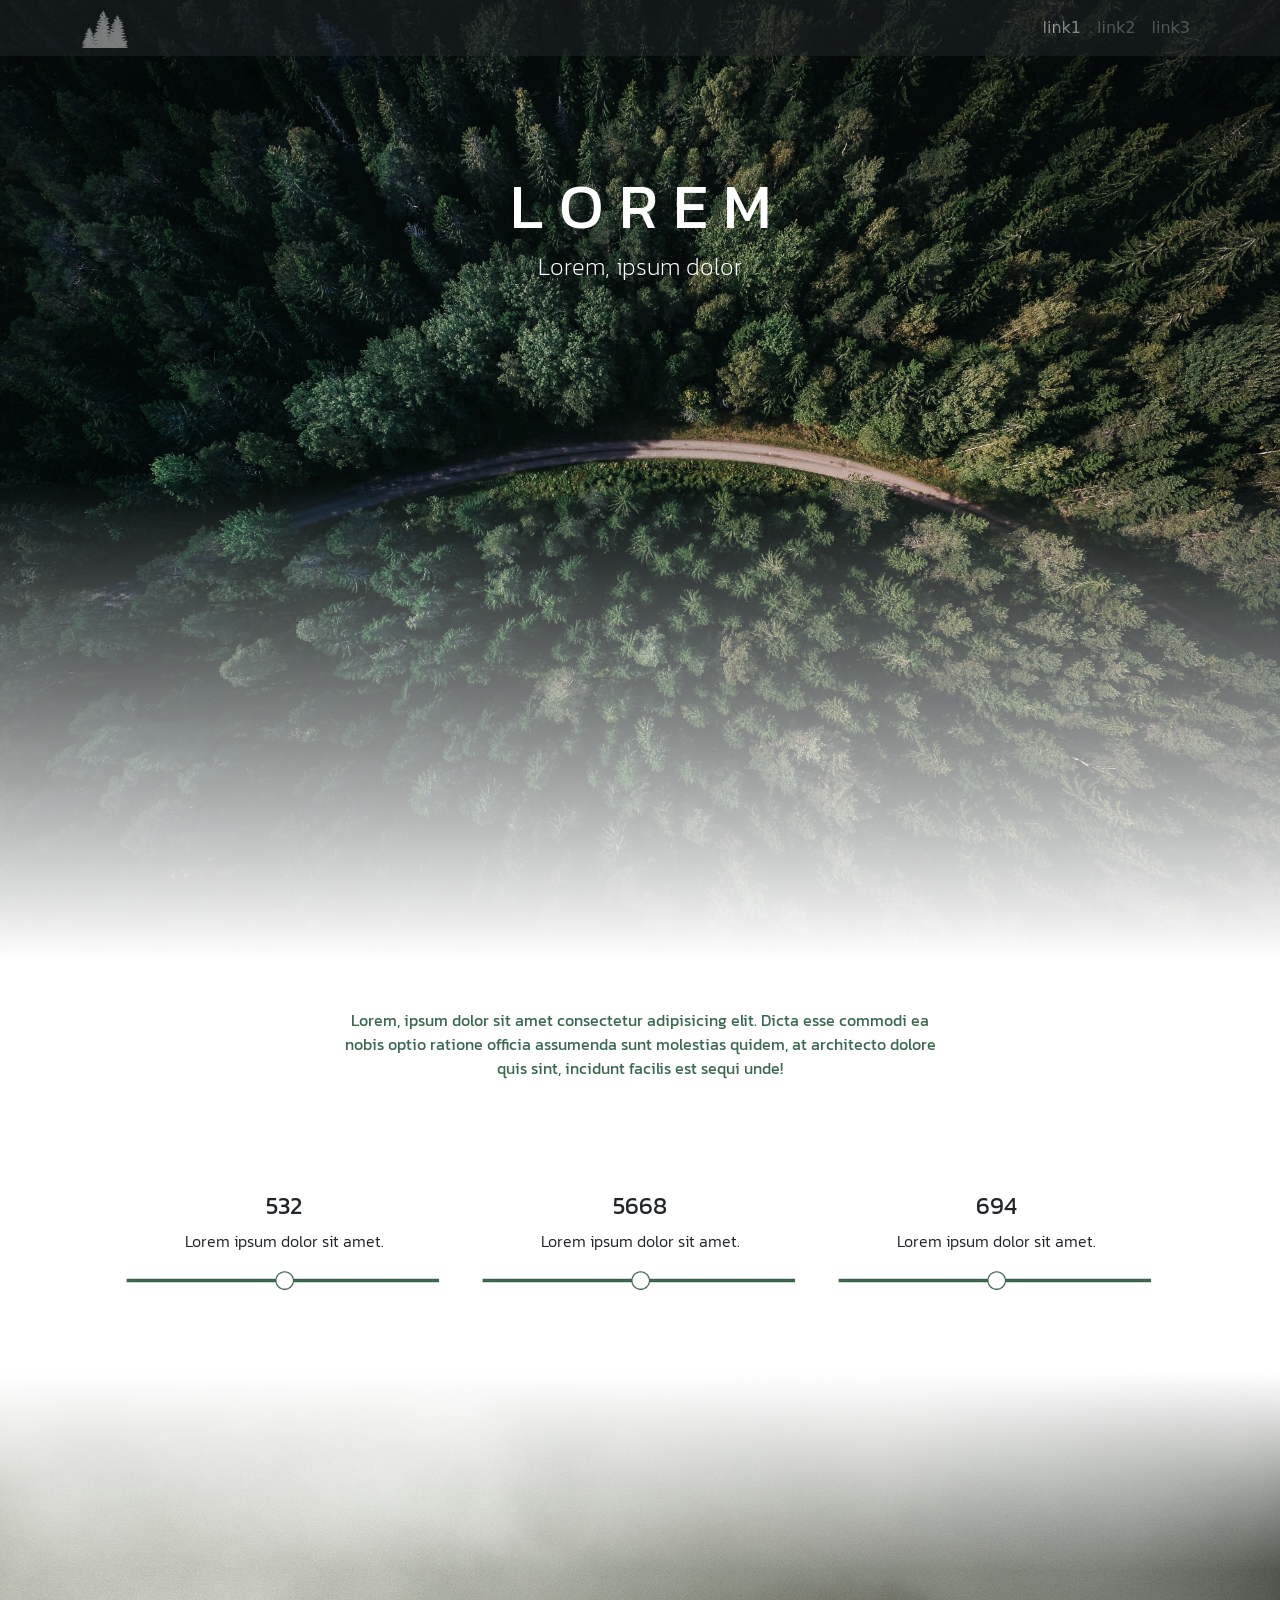
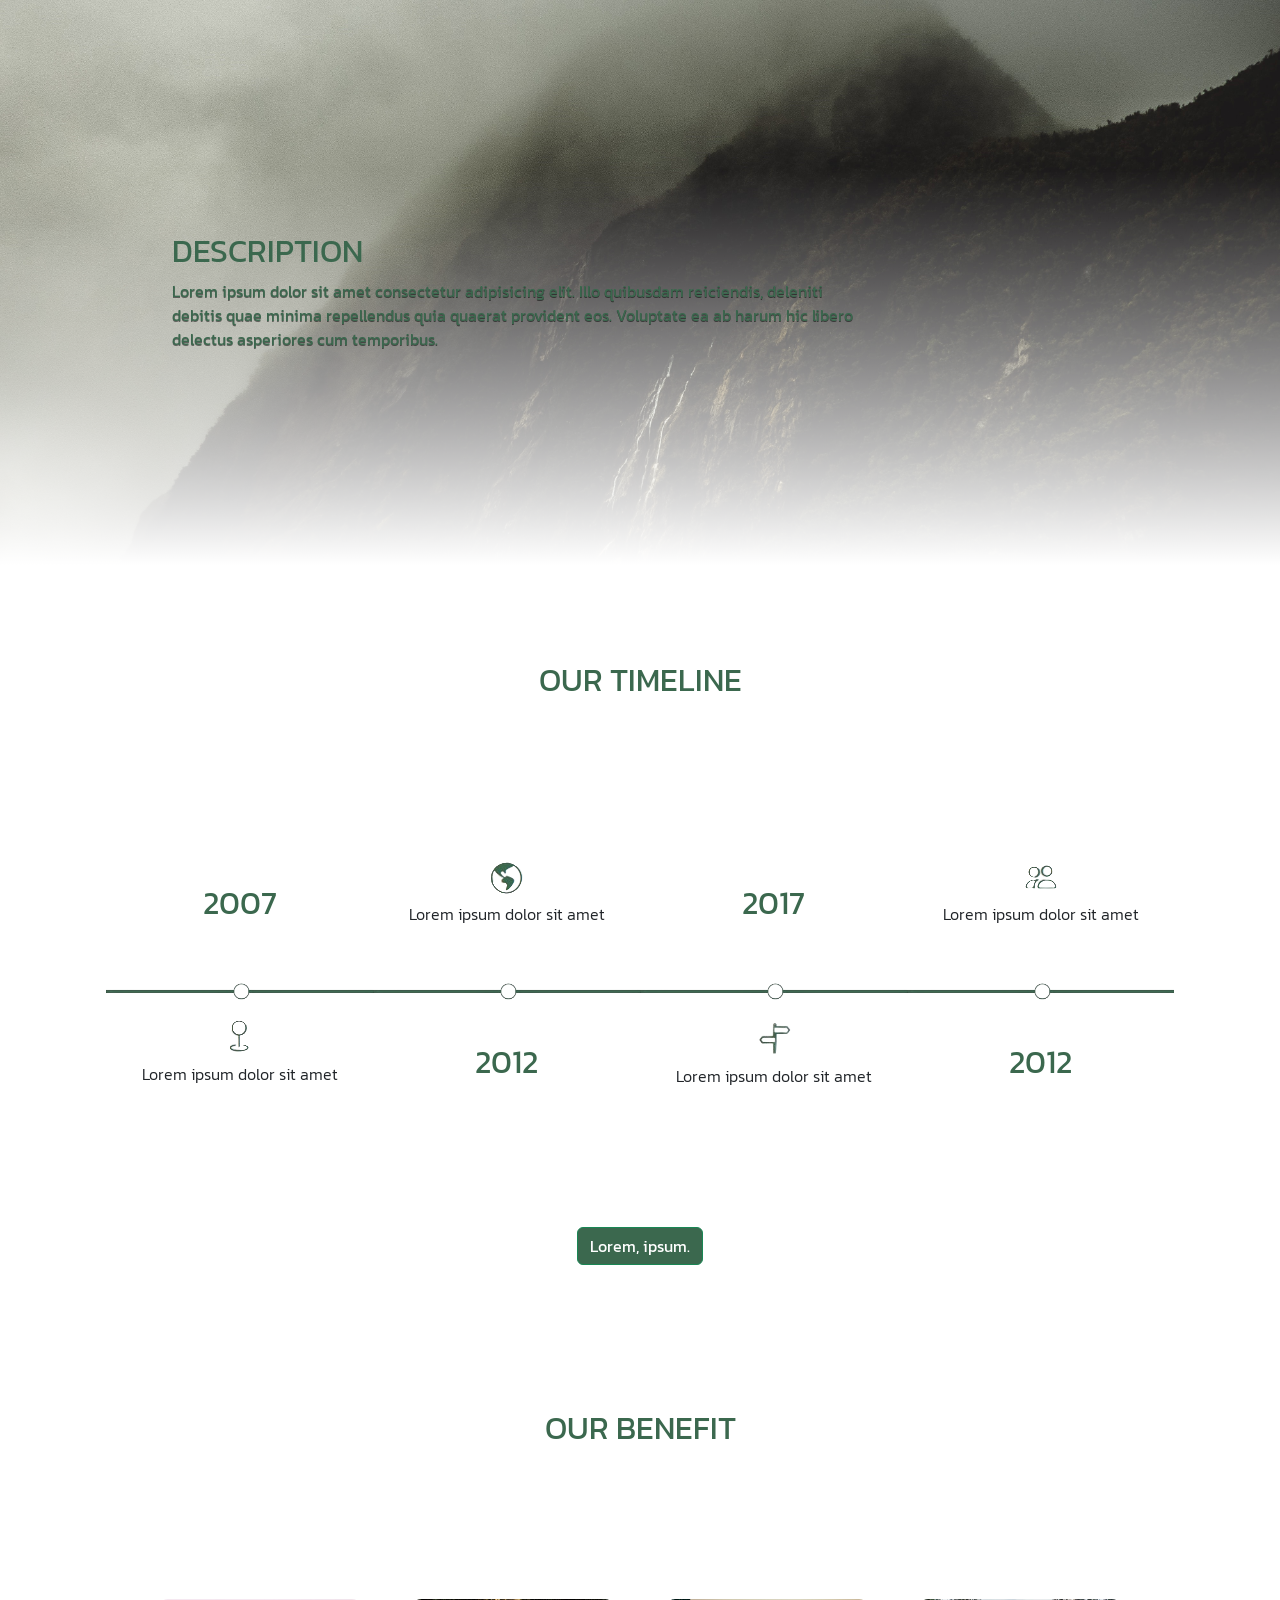
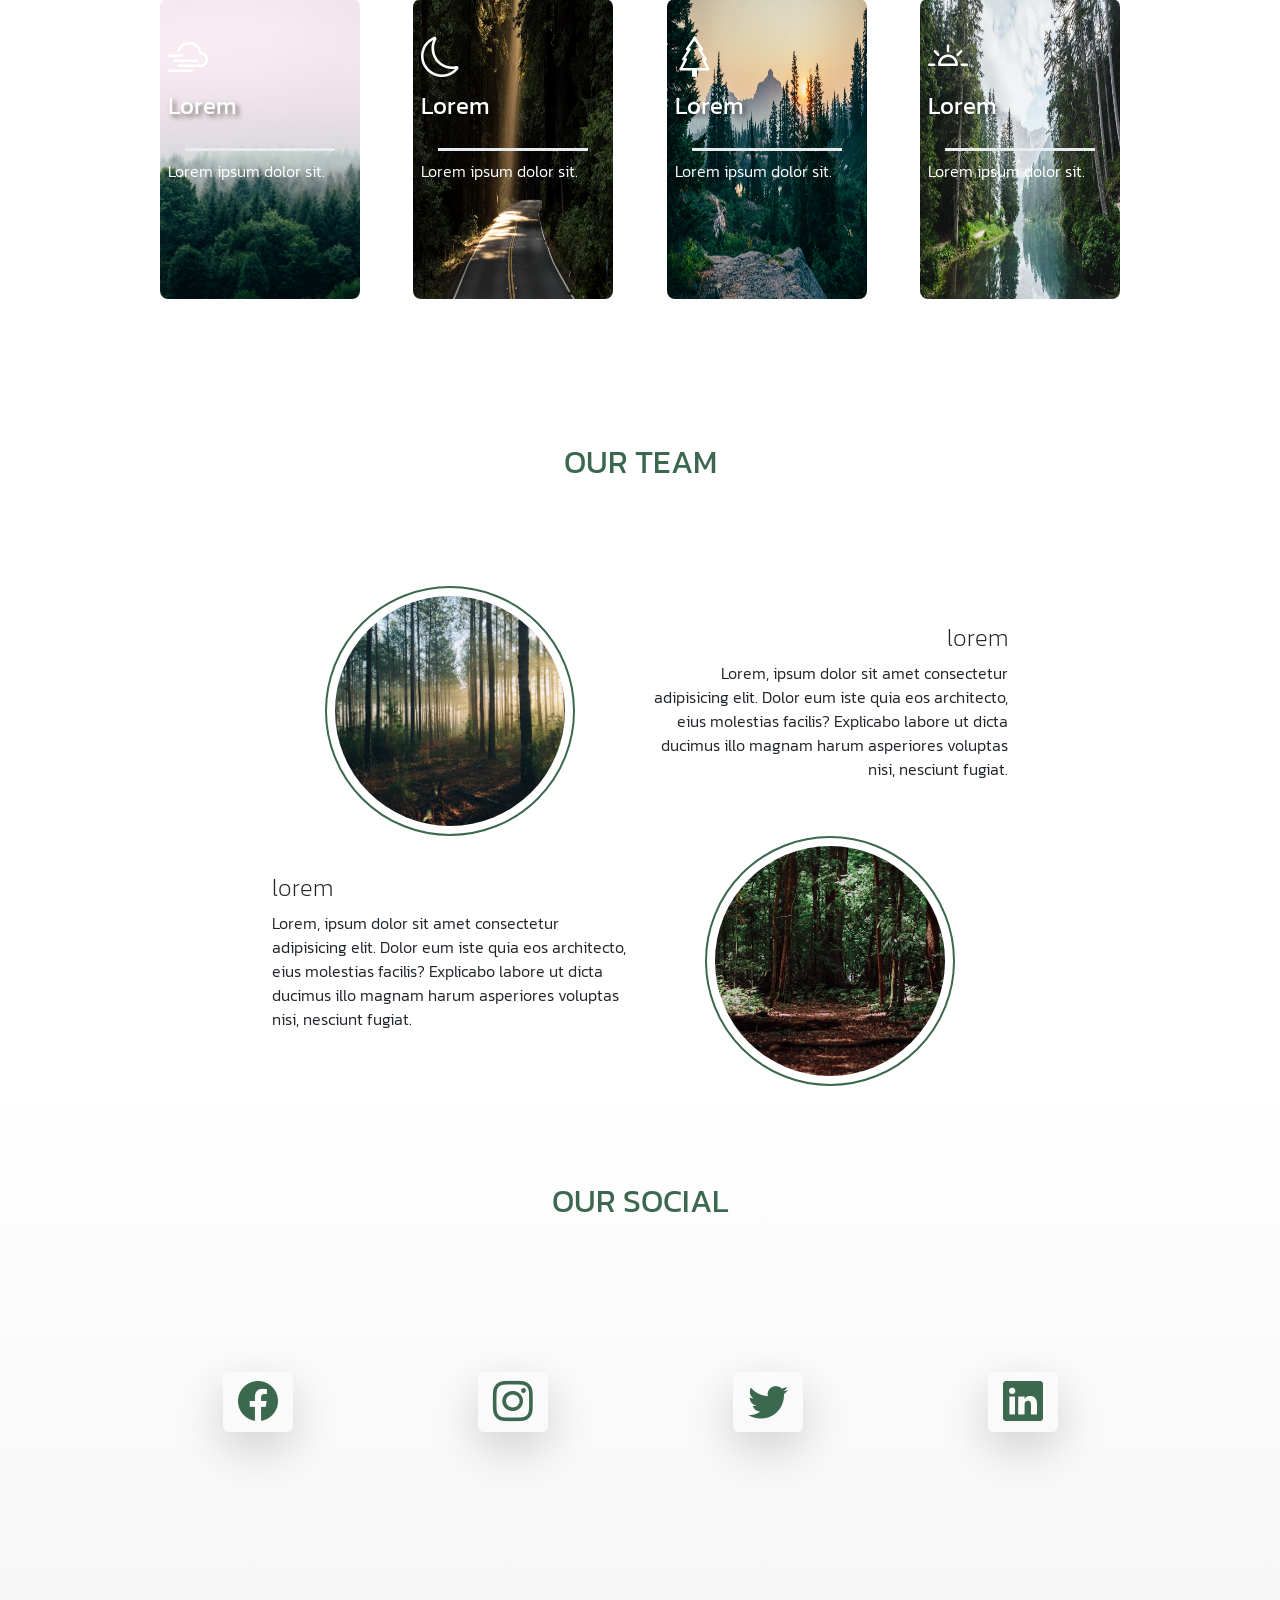
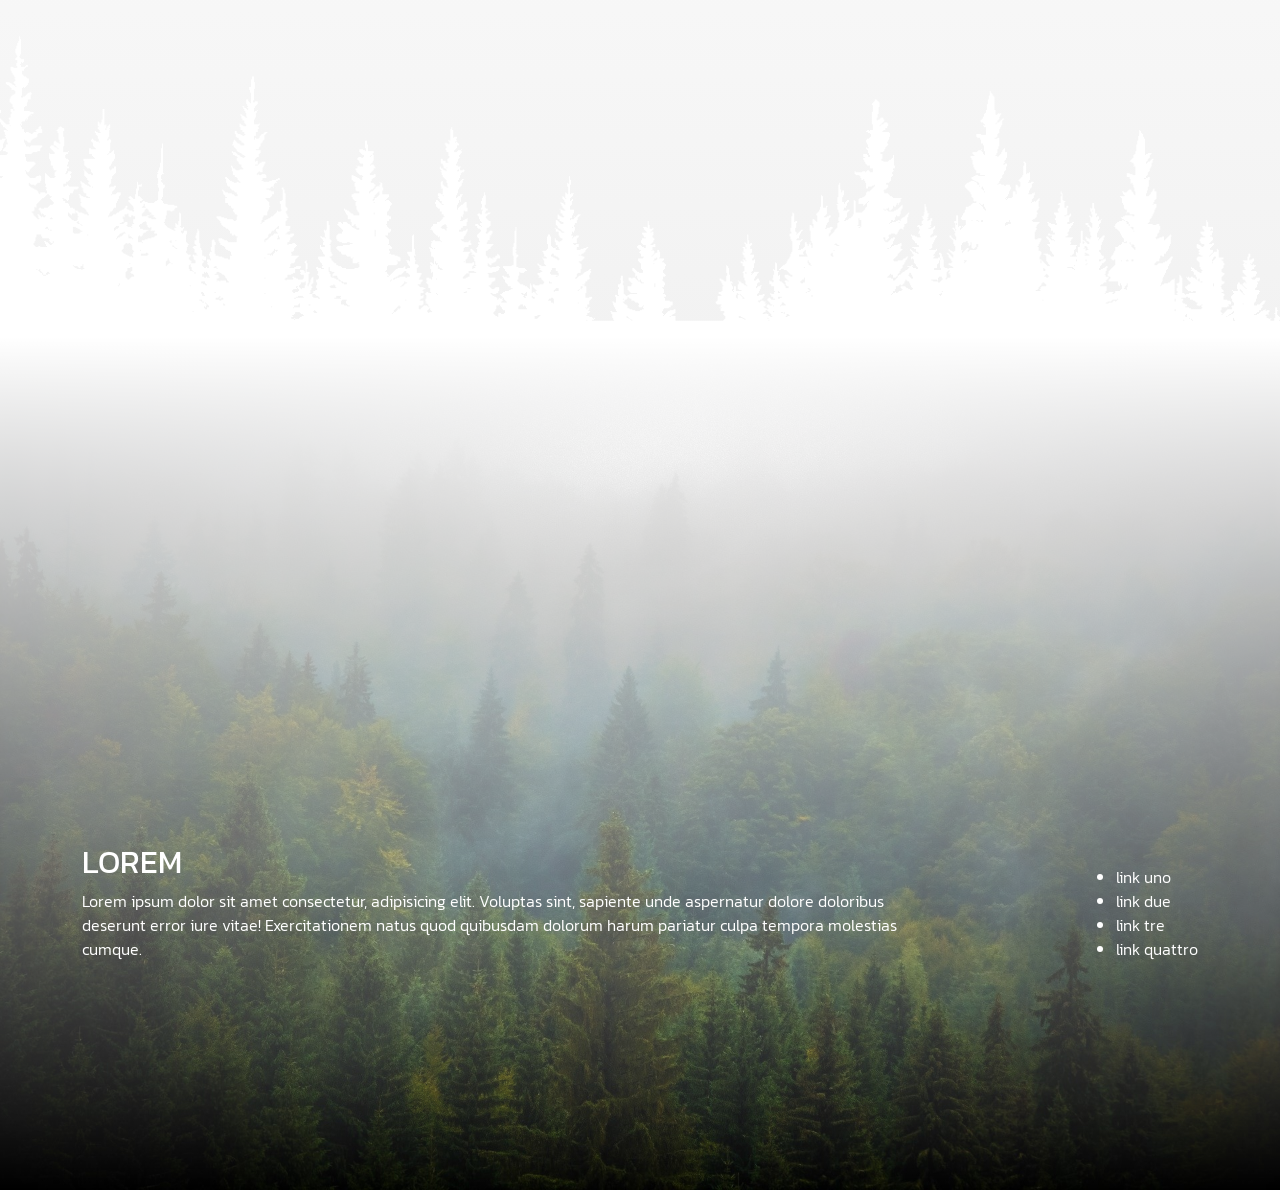
<file: index.html>
<!doctype html>
<html lang="en">
<head>
    <meta charset="utf-8">
    <meta name="viewport" content="width=device-width, initial-scale=1">
    <title>Green</title>
    <link rel="stylesheet" href="https://cdn.jsdelivr.net/npm/bootstrap-icons@1.13.2/font/bootstrap-icons.css">
    <link href="https://cdn.jsdelivr.net/npm/bootstrap@5.3.8/dist/css/bootstrap.min.css" rel="stylesheet" integrity="sha384-sRIl4kxILFvY47J16cr9ZwB07vP4J8+LH7qKQnuqkuIAvNWLzeN8tE5YBujZqJLB" crossorigin="anonymous">
    <link rel="preconnect" href="https://fonts.googleapis.com">
    <link rel="preconnect" href="https://fonts.gstatic.com" crossorigin>
    <link href="https://fonts.googleapis.com/css2?family=Kanit:ital,wght@0,100;0,200;0,300;0,400;0,500;0,600;0,700;0,800;0,900;1,100;1,200;1,300;1,400;1,500;1,600;1,700;1,800;1,900&family=Roboto:ital,wght@0,600;1,600&display=swap" rel="stylesheet">
    <link rel="stylesheet" href="./style.css">
</head>
<body>
    <!-- NAVBAR -->
    <nav class="navbar fixed-top navbar-dark bg-dark opacity-50 navbar-expand-md">
        <div class="container">
            <div class="d-flex justify-content-start align-items-center">
                <img src="./media/logo.png" alt="Immagine logo" class="logo img-fluid">
            </div>
            
            <!-- toggle - INVERSIONE DELLO STATO - html è possibile creare attributi custom il cui nome deve iniziare con data-... -->
            <button class="navbar-toggler" type="button" data-bs-toggle="collapse" data-bs-target="#navbarSupportedContent">
                <span class="navbar-toggler-icon"></span>
            </button>
            
            <div class="collapse navbar-collapse" id="navbarSupportedContent">
                <!-- di default c'è margin end auto -->
                <ul class="navbar-nav ms-auto">
                    <li class="nav-item">
                        <a class="nav-link active" href="/index.html">link1</a>
                    </li>
                    <li class="nav-item">
                        <a class="nav-link" href="/inprogess.html">link2</a>
                    </li>
                    <li class="nav-item">
                        <a class="nav-link" href="/inprogess.html">link3</a>
                    </li>
                </ul>
                
            </div>
        </div>
    </nav> 
    
    <!-- HEADER-->
    <header class="vw-100" >  
        <div id="head-section" class="position-relative vw-100">
            <img src="./media/header.jpg" alt="Banner" class="vw-100 img-fluid">    
            <div class="w-100 h-100 position-absolute top-0 d-flex align-items-center justify-content-center">
                <div class="h-75 fw-bolder text-center text-white p-5">
                    <h1 class="textHeadH1">L O R E M</h1>
                    <h2 class="textHeadH2">Lorem, ipsum dolor</h2>
                </div>
            </div>
            <!-- Div per creare la trasparenza verso il bianco -->
            <div class="w-100 h-50 position-absolute top-50 z-1 bg-to-white"></div>
        </div>
    </header>
    
    <main class="vw-100">
        <!-- Scritta Lorem Ipsum e valori-->
        <section>
            <div class="w-100 d-flex align-items-center justify-content-center p-5">
                <div class="w-50 text-center">
                    <p class="textMainS1">Lorem, ipsum dolor sit amet consectetur adipisicing elit. Dicta esse commodi ea nobis optio ratione officia assumenda sunt molestias quidem, at architecto dolore quis sint, incidunt facilis est sequi unde!</p>
                </div>
            </div>
            <!-- Valori in tre card grid view -->
            <div class="container p-5">
                <div class="row justify-content-center g-4">
                    <div class="col-12 col-md-6 col-lg-4 mb-3">
                        <h2 class="textMainS1h2 text-center">532</h2>
                        <p class="textKanit1r text-center mb-0">Lorem ipsum dolor sit amet.</p>
                        <img src="./media/lineGreen.png" alt="Linea Verde" class="img-fluid">
                    </div>
                    <div class="col-12 col-md-6 col-lg-4 mb-3">
                        <h2 class="textMainS1h2 text-center">5668</h2>
                        <p class="textKanit1r text-center mb-0">Lorem ipsum dolor sit amet.</p>
                        <img src="./media/lineGreen.png" alt="Linea Verde" class="img-fluid">
                    </div>
                    <div class="col-12 col-md-6 col-lg-4 mb-3">
                        <h2 class="textMainS1h2 text-center">694</h2>
                        <p class="textKanit1r text-center mb-0">Lorem ipsum dolor sit amet.</p>
                        <img src="./media/lineGreen.png" alt="Linea Verde" class="img-fluid">
                    </div>
                </div>          
            </div>
        </section>
        
        <!-- Sezione 2 Descrizione -->
        <section>
            <div id="des-section" class="position-relative vw-100">
                <img src="./media/description2.jpg" alt="Banner" class="img-fluid">
                
                <!-- div solo per le sfumature -->
                <div class="w-100 h-25 position-absolute top-0 bg-from-white "></div>
                <div class="w-100 h-50 position-absolute top-50 bg-to-white "></div>
                
                <div class="w-100 h-100 position-absolute top-0 z-1">
                    <div class="container w-75 h-75 d-flex align-items-end justify-content-between">
                        <div class="w-75">
                            <h3 class="textKanit2rGreen">DESCRIPTION</h3>
                            <p class="textMainS2p">Lorem ipsum dolor sit amet consectetur adipisicing elit. Illo quibusdam reiciendis, deleniti debitis quae minima repellendus quia quaerat provident eos. Voluptate ea ab harum hic libero delectus asperiores cum temporibus.</p>
                        </div>
                    </div>
                </div>
            </div>         
        </section>
        
        <!-- Sezione la nostra TimeLine -->
        <section>
            <div class="p-5">
                <h2 class="text-center textKanit2rGreen p-5">OUR TIMELINE</h2>
            </div>
            
            <div class="container p-5">
                <div class="row justify-content-center g-4">
                    <div class="col-12 col-md-3 cardTimeLine p-0">
                        <div class="d-flex flex-column h-100 align-items-center">
                            <div class="h-50 d-flex justify-content-center align-items-center">
                                <p class="textKanit2rGreen">2007</p>
                            </div>
                            <img src="./media/timeLine.png" alt="Linea del tempo" class="img-fluid">
                            <div class="h-50 d-flex flex-column align-items-center">
                                <img src="./media/punto.png" alt="">
                                <p class="textKanit1r">Lorem ipsum dolor sit amet</p>                           
                            </div>
                        </div>
                    </div>
                    <div class="col-12 col-md-3  cardTimeLine p-0">
                        <div class="d-flex flex-column h-100 align-items-center">
                            <div class="h-50 d-flex flex-column align-items-center">
                                <img src="./media/mondo.png" alt="">
                                <p class="textKanit1r">Lorem ipsum dolor sit amet</p>                           
                            </div>
                            <img src="./media/timeLine.png" alt="Linea del tempo" class="img-fluid">
                            <div class="h-50 d-flex justify-content-center align-items-center">
                                <p class="textKanit2rGreen">2012</p>
                            </div>
                        </div>
                    </div>
                    <div class="col-12 col-md-3  cardTimeLine p-0">
                        <div class="d-flex flex-column h-100 align-items-center">
                            <div class="h-50 d-flex justify-content-center align-items-center">
                                <p class="textKanit2rGreen">2017</p>
                            </div>
                            <img src="./media/timeLine.png" alt="Linea del tempo" class="img-fluid">
                            <div class="h-50 d-flex flex-column align-items-center">
                                <img src="./media/bandiere.png" alt="">
                                <p class="textKanit1r">Lorem ipsum dolor sit amet</p>                           
                            </div>
                        </div>
                    </div>
                    <div class="col-12 col-md-3  cardTimeLine p-0">
                        <div class="d-flex flex-column h-100 align-items-center">
                            <div class="h-50 d-flex flex-column align-items-center">
                                <img src="./media/persone.png" alt="">
                                <p class="textKanit1r">Lorem ipsum dolor sit amet</p>                           
                            </div>
                            <img src="./media/timeLine.png" alt="Linea del tempo" class="img-fluid">
                            <div class="h-50 d-flex justify-content-center align-items-center">
                                <p class="textKanit2rGreen">2012</p>
                            </div>
                        </div>
                    </div>
                    
                    
                    <!-- Fine ROW -->
                </div>
            </div>
            
        </section>
        
        <!-- Sezione Bottone -->
        <section>
            <div class="vw-100 d-flex p-5 align-items-center justify-content-center">
                <button type="button" class="btn btn-success">Lorem, ipsum.</button>
            </div>
        </section>
        
        <!-- Sezione nostri benefici -->
        <section>
            <div class="p-5">
                <h2 class="text-center textKanit2rGreen p-5">OUR BENEFIT</h2>
            </div>
            
            <div class="container p-5">
                <div class="row justify-content-evenly g-4"> 
                    <div class="col-12 col-md-3 p-0 cardBenefit position-relative">
                        <img src="./media/benefit1.jpg" alt="Beneficio1" class="cardImage rounded rounded-3">
                        <div class="w-100 h-100 position-absolute top-0">
                            <div class="d-flex flex-column h-100 align-items-center">
                                <div class="h-50 w-100 ms-3 d-flex flex-column justify-content-end align-items-start">
                                    <i class="bi bi-cloud-haze2 fs-1 text-white"></i>
                                    <p class="textBenefitCard text-white">Lorem</p>
                                </div>
                                <div class="border-top border-3 border-light-subtle w-75 my-2"></div>
                                <div class="h-50 w-100">
                                    <p class="textKanit1r text-white text-start ms-2">Lorem ipsum dolor sit.</p>                           
                                </div>
                            </div>
                        </div> 
                    </div>
                    <!-- Benefit 2 -->
                    <div class="col-12 col-md-3 p-0 cardBenefit position-relative">
                        <img src="./media/benefit2.jpg" alt="Beneficio2" class="cardImage rounded rounded-3">
                        <div class="w-100 h-100 position-absolute top-0">
                            <div class="d-flex flex-column h-100 align-items-center">
                                <div class="h-50 w-100 ms-3 d-flex flex-column justify-content-end align-items-start">
                                    <i class="bi bi-moon fs-1 text-white"></i>
                                    <p class="textBenefitCard text-white">Lorem</p>
                                </div>
                                <div class="border-top border-3 border-light-subtle w-75 my-2"></div>
                                <div class="h-50 w-100">
                                    <p class="textKanit1r text-white text-start ms-2">Lorem ipsum dolor sit.</p>                           
                                </div>
                            </div>
                        </div> 
                    </div>
                    <!-- Benefit 3 -->
                    <div class="col-12 col-md-3 p-0 cardBenefit position-relative">
                        <img src="./media/benefit3.jpg" alt="Beneficio2" class="cardImage rounded rounded-3">
                        <div class="w-100 h-100 position-absolute top-0">
                            <div class="d-flex flex-column h-100 align-items-center">
                                <div class="h-50 w-100 ms-3 d-flex flex-column justify-content-end align-items-start">
                                    <i class="bi bi-tree fs-1 text-white"></i>
                                    <p class="textBenefitCard text-white">Lorem</p>
                                </div>
                                <div class="border-top border-3 border-light-subtle w-75 my-2"></div>
                                <div class="h-50 w-100">
                                    <p class="textKanit1r text-white text-start ms-2">Lorem ipsum dolor sit.</p>                           
                                </div>
                            </div>
                        </div> 
                    </div>
                    <!-- Benefit 4 -->
                    <div class="col-12 col-md-3 p-0 cardBenefit position-relative">
                        <img src="./media/benefit4.jpg" alt="Beneficio2" class="cardImage rounded rounded-3">
                        <div class="w-100 h-100 position-absolute top-0">
                            <div class="d-flex flex-column h-100 align-items-center">
                                <div class="h-50 w-100 ms-3 d-flex flex-column justify-content-end align-items-start">
                                    <i class="bi bi-brightness-alt-high fs-1 text-white"></i>
                                    <p class="textBenefitCard text-white">Lorem</p>
                                </div>
                                <div class="border-top border-3 border-light-subtle w-75 my-2"></div>
                                <div class="h-50 w-100">
                                    <p class="textKanit1r text-white text-start ms-2">Lorem ipsum dolor sit.</p>                           
                                </div>
                            </div>
                        </div> 
                    </div>
                    
                    <!-- Fine della ROW -->
                </div>
            </div>
            
        </section>
        
        <!-- Sezione nostro team -->
        <section>
            <div class="p-5">
                <h2 class="text-center textKanit2rGreen p-5">OUR TEAM</h2>
            </div>
            
            <div class="container vw-100">
                <div class="row justify-content-center align-items-center">
                    <div class="col12 col-md-4 text-center">
                        <img src="./media/team1.jpg" class="teamBox rounded-circle border border-2 border-success p-2" alt="Team 1">
                    </div>
                    <div class="col12 col-md-4">
                        <h3 class="textTeamh3 text-center text-md-end">lorem</h3>
                        <p class="textKanit1r text-center text-md-end">
                            Lorem, ipsum dolor sit amet consectetur adipisicing elit. Dolor eum iste quia eos architecto, eius molestias facilis? Explicabo labore ut dicta ducimus illo magnam harum asperiores voluptas nisi, nesciunt fugiat.
                        </p>
                    </div>
                </div> 
                
                <div class="row justify-content-center align-items-center">
                    
                    <div class="col12 col-md-4">
                        <h3 class="textTeamh3 text-center text-md-start">lorem</h3>
                        <p class="textKanit1r text-center text-md-start">
                            Lorem, ipsum dolor sit amet consectetur adipisicing elit. Dolor eum iste quia eos architecto, eius molestias facilis? Explicabo labore ut dicta ducimus illo magnam harum asperiores voluptas nisi, nesciunt fugiat.
                        </p>
                    </div>
                    <div class="col12 col-md-4 text-center">
                        <img src="./media/team2.jpg" class="teamBox rounded-circle border border-2 border-success p-2" alt="Team 1">
                    </div>
                </div> 
            </div>
            
        </section>
        
        <!-- Sezione nostri Social -->
        <section>
            <div class="vw-100 bg-to-gray">
                <div class="container">
                    <div class="p-5">
                        <h2 class="text-center textKanit2rGreen p-5">OUR SOCIAL</h2>
                    </div>
                    <div class="d-flex justify-content-evenly p-5">
                        <div class="boxSocial d-flex justify-content-center align-content-center m-auto shadow-lg rounded rounded-2">
                            <i class="bi bi-facebook fs-1 text-success"></i>
                        </div>
                        <div class="boxSocial d-flex justify-content-center align-content-center m-auto shadow-lg rounded rounded-2">
                            <i class="bi bi-instagram fs-1 text-success"></i>
                        </div>
                        <div class="boxSocial d-flex justify-content-center align-content-center m-auto shadow-lg rounded rounded-2">
                            <i class="bi bi-twitter fs-1 text-success"></i>
                        </div>
                        <div class="boxSocial d-flex justify-content-center align-content-center m-auto shadow-lg rounded rounded-2">
                            <i class="bi bi-linkedin fs-1 text-success"></i>
                        </div>
                    </div>
                </div>
                <div>
                    <img src="./media/treesocial2.png" alt="Immagine Alberi Bianchi" class="img-fluid w-100 mx-auto">
                </div>
            </div>
        </section>
        
    </main>
    
    <footer>
        <div class="vw-100 position-relative">
            <img src="./media/footer.jpg" alt="Immagine di Footer" class="img-fluid">
            <!-- DIV per la sfumatura -->
            <div class="w-100 h-100 position-absolute top-0 bg-from-white"></div>
            <div class="w-100 h-100 position-absolute top-0 z-1">
                <div class="container w-100 h-75 d-flex align-items-end justify-content-between">
                    <div class="w-75">
                        <h2 class="text-start textKanit2rWhite">LOREM</h2>
                        <p class="textKanit1r text-white text-start">Lorem ipsum dolor sit amet consectetur, adipisicing elit. Voluptas sint, sapiente unde aspernatur dolore doloribus deserunt error iure vitae! Exercitationem natus quod quibusdam dolorum harum pariatur culpa tempora molestias cumque.</p>
                    </div>
                    <div class w-25>
                        <ul class="text-white">
                            <li class="textKanit1r">link uno</li>
                            <li class="textKanit1r">link due</li>
                            <li class="textKanit1r">link tre</li>
                            <li class="textKanit1r">link quattro</li>
                        </ul>
                    </div>
                </div>
            </div>
            
        </div>
        
    </footer>
    
    <script src="https://cdn.jsdelivr.net/npm/bootstrap@5.3.8/dist/js/bootstrap.bundle.min.js" integrity="sha384-FKyoEForCGlyvwx9Hj09JcYn3nv7wiPVlz7YYwJrWVcXK/BmnVDxM+D2scQbITxI" crossorigin="anonymous"></script>
</body>
</html>
</file>
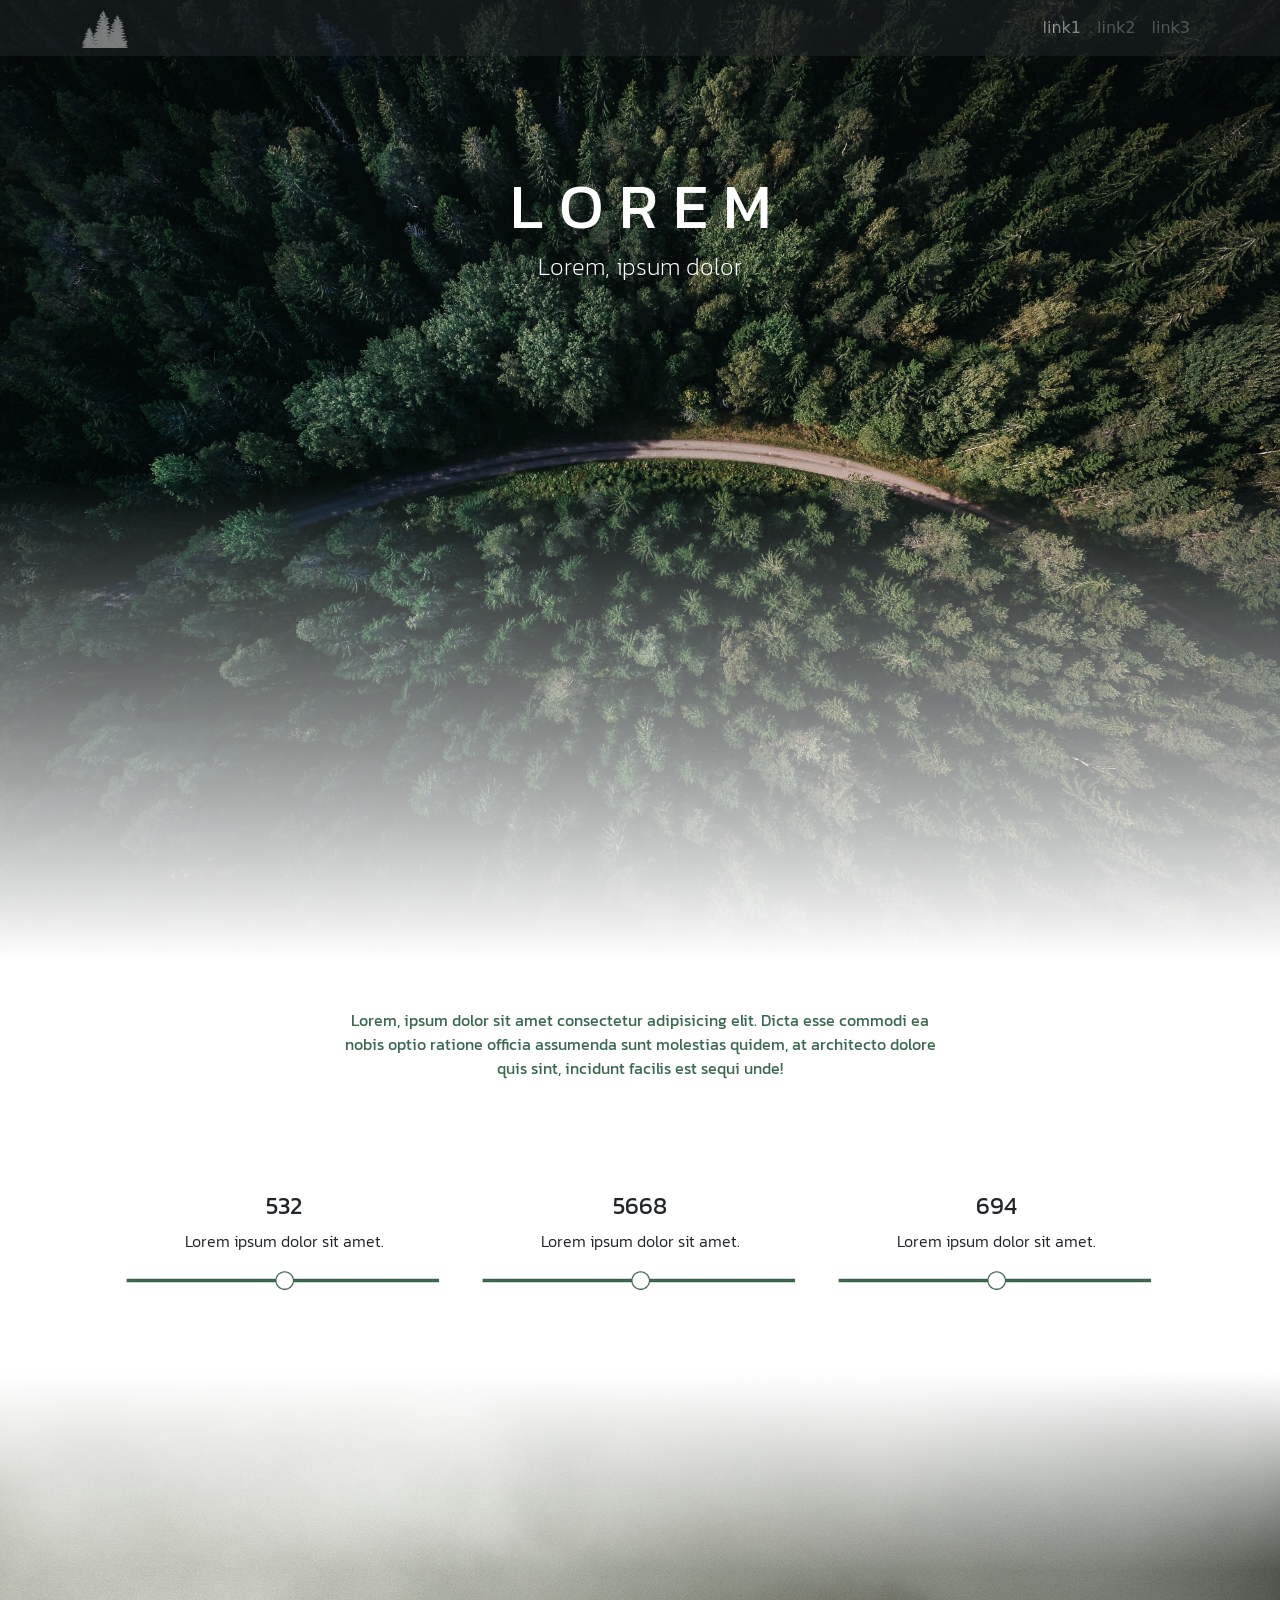
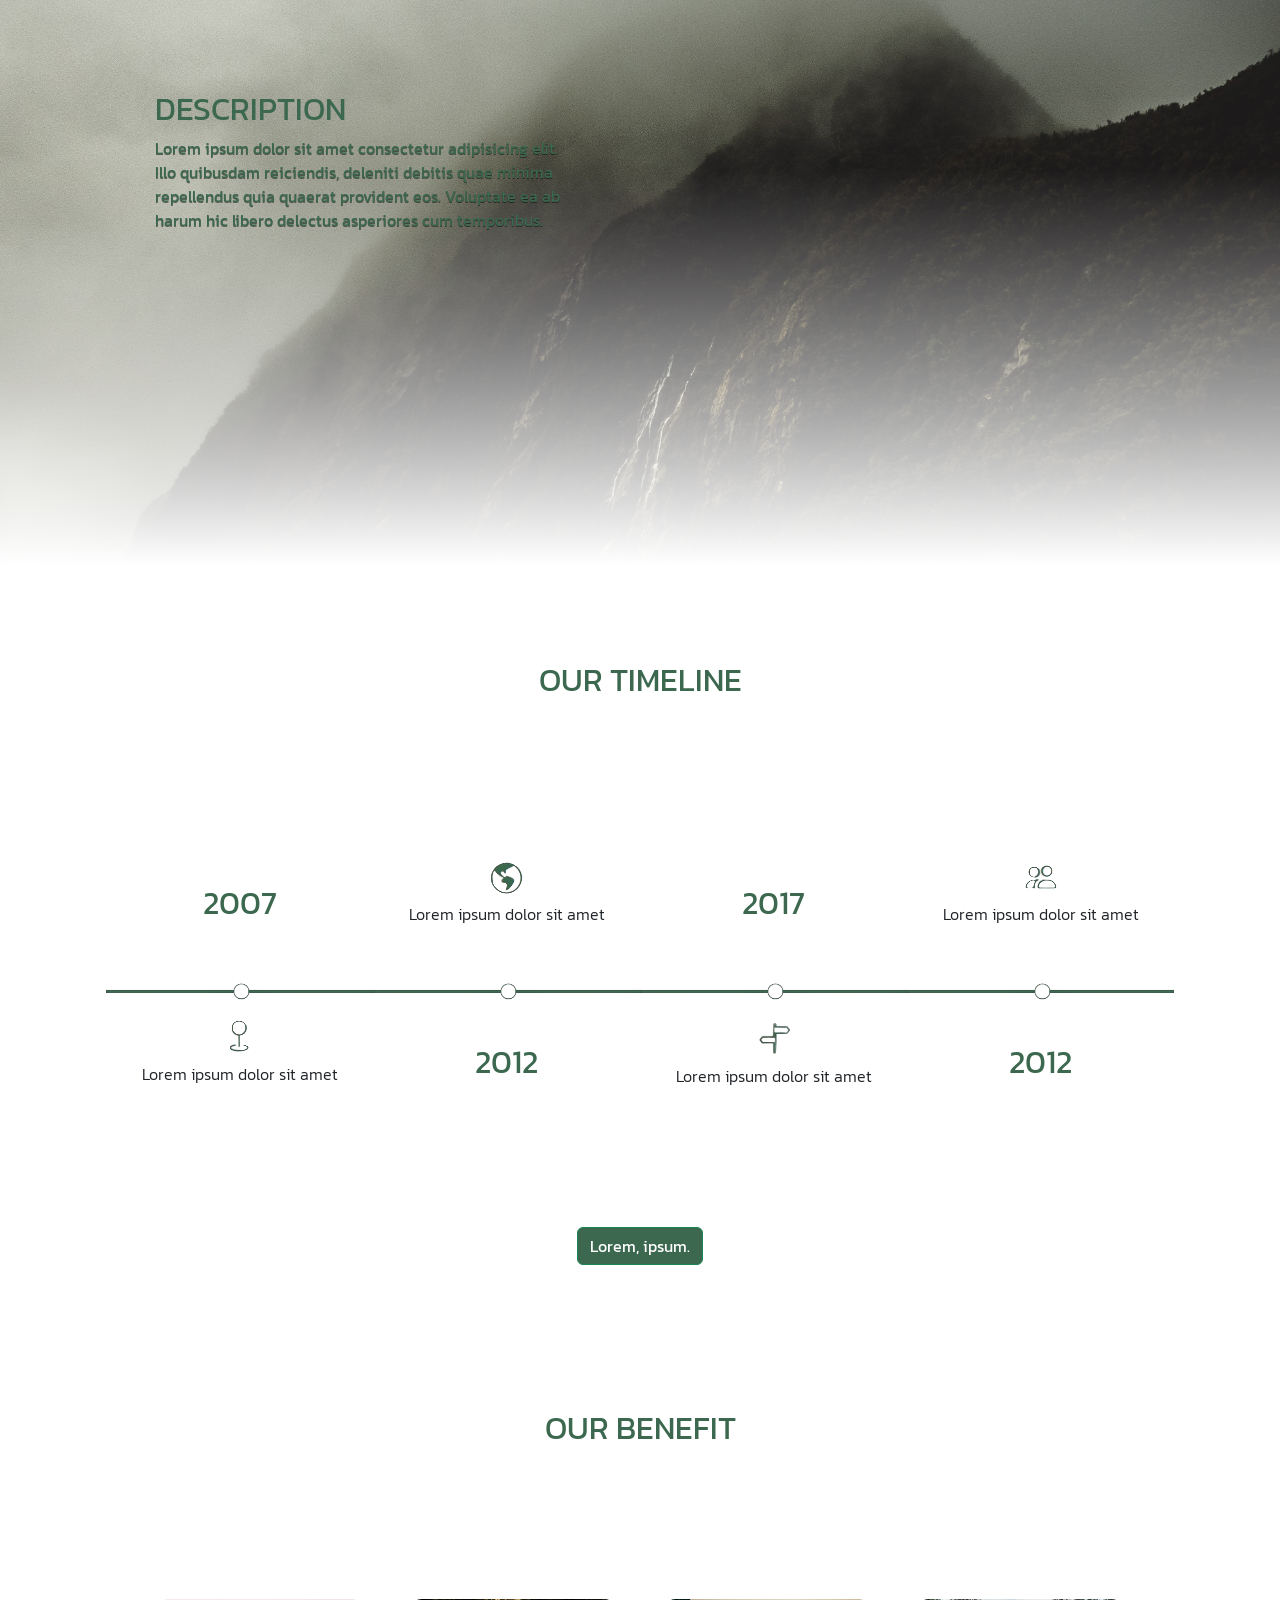
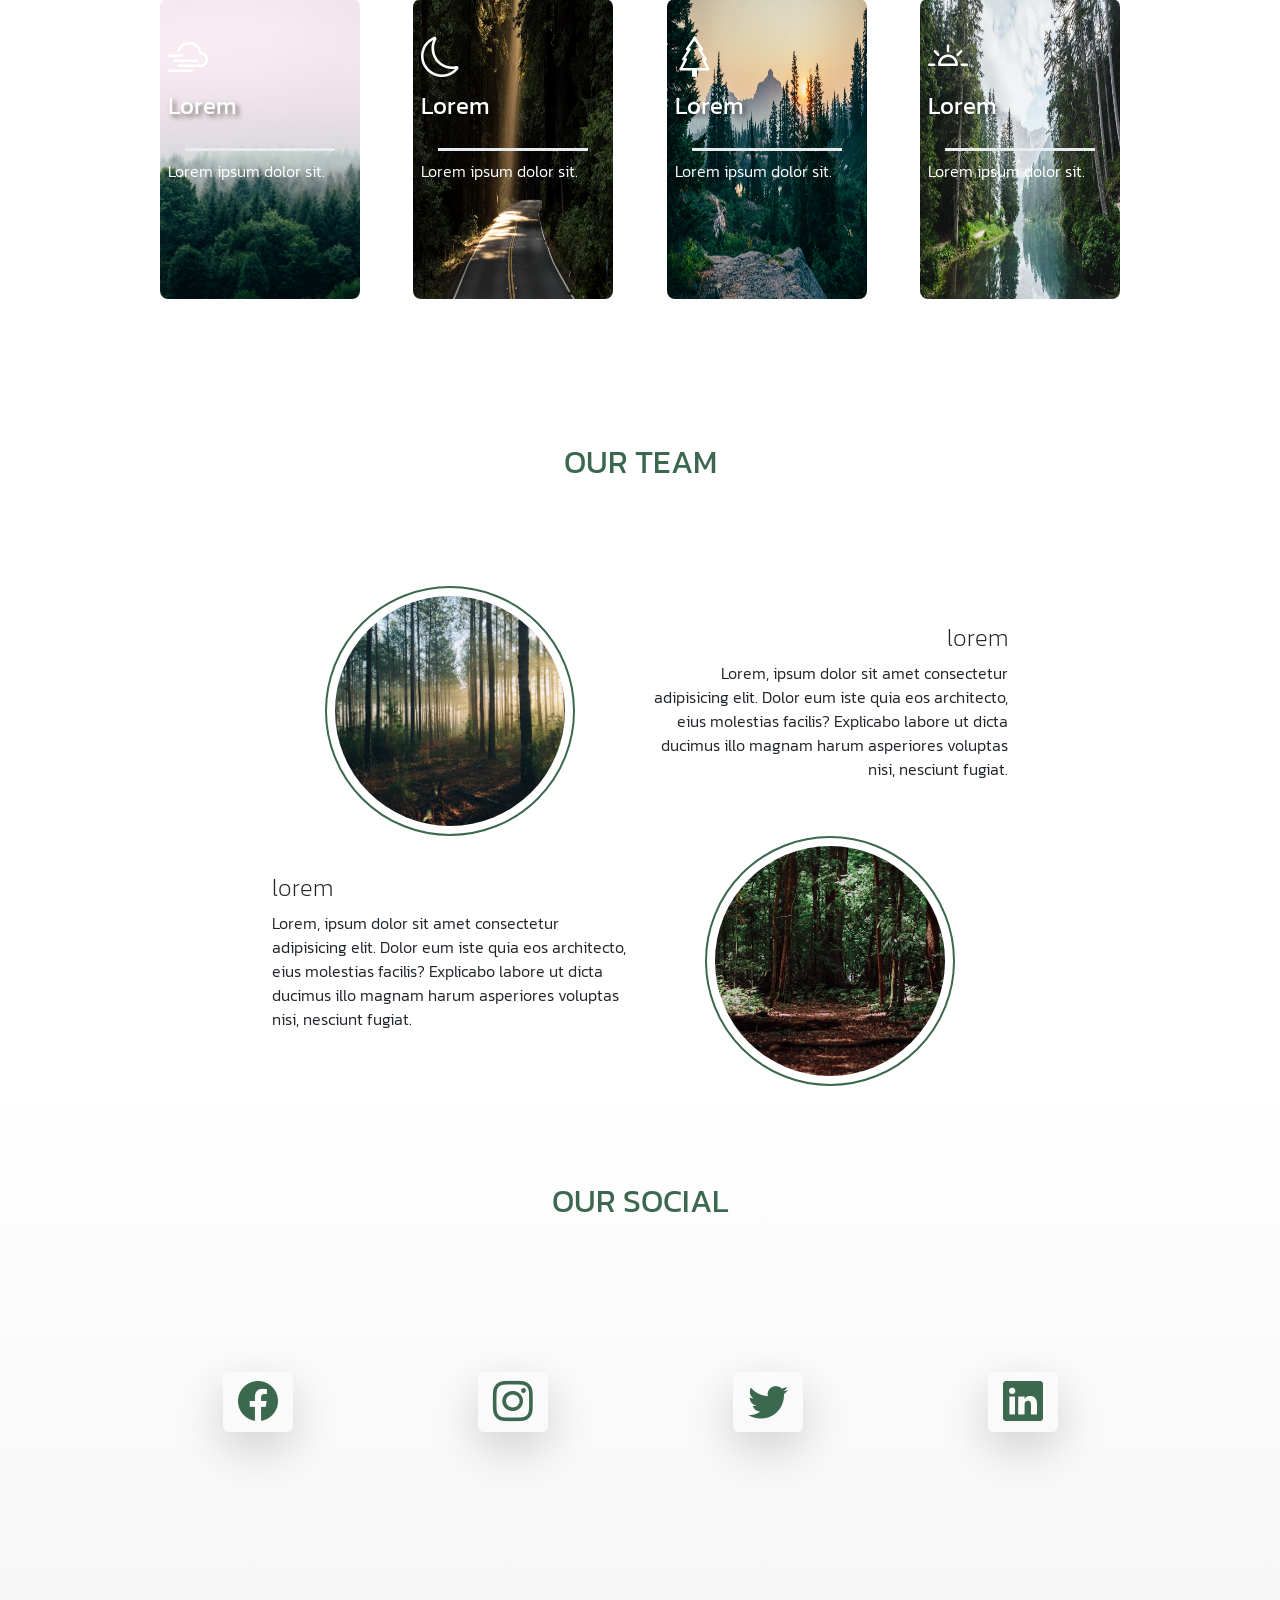
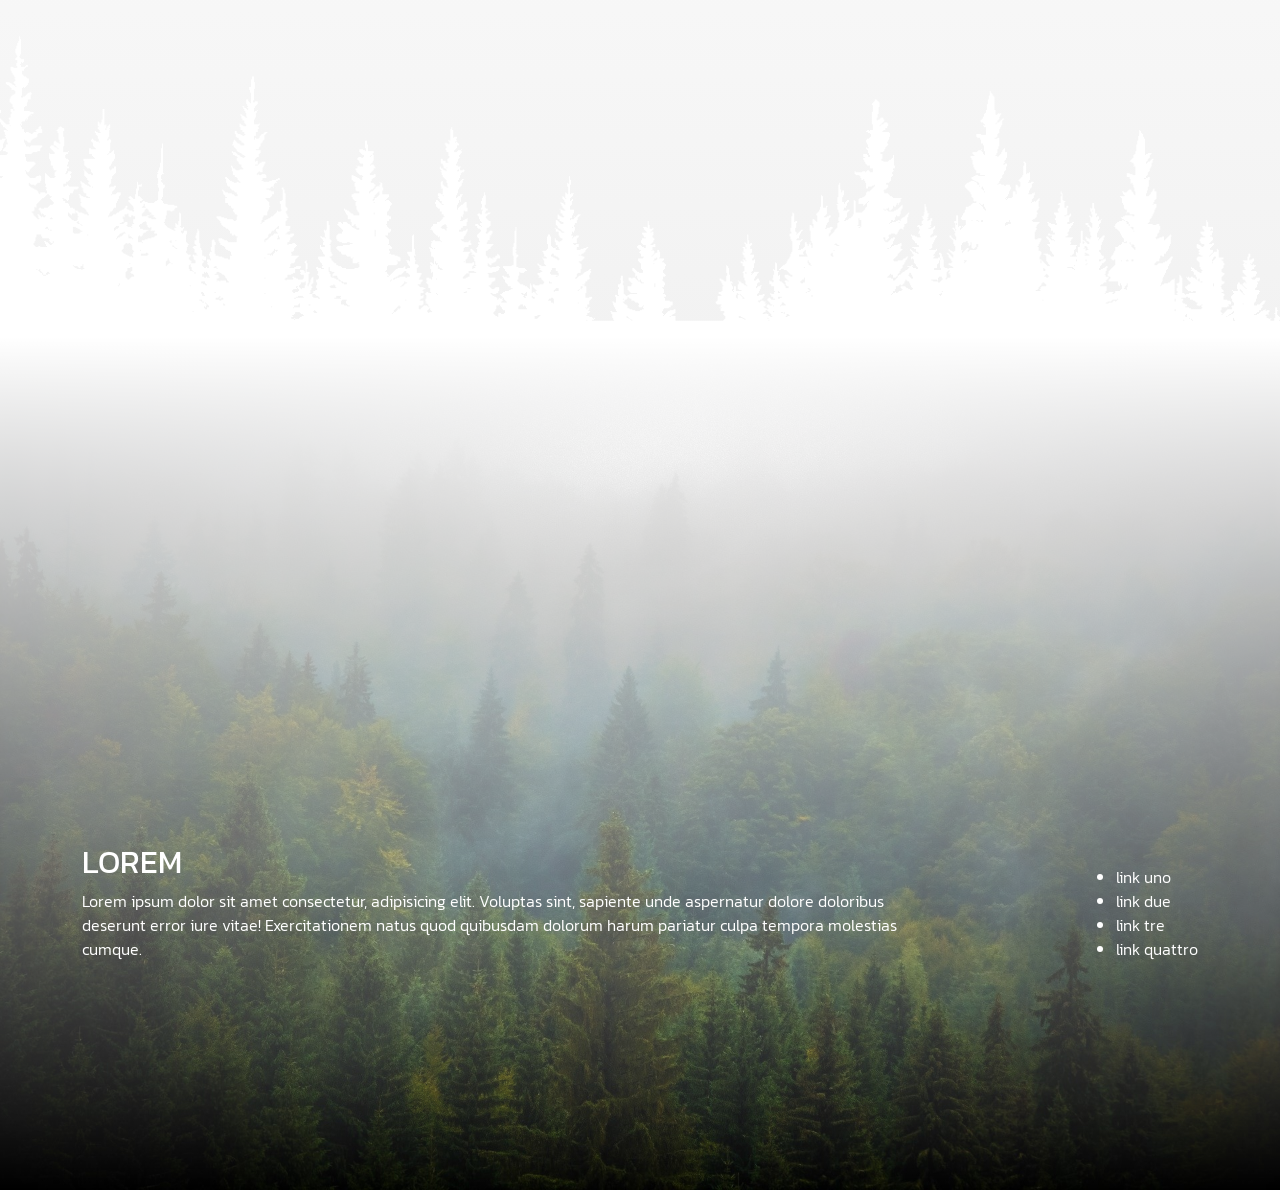
<file: index copy.html>
<!doctype html>
<html lang="en">
<head>
    <meta charset="utf-8">
    <meta name="viewport" content="width=device-width, initial-scale=1">
    <title>Green</title>
    <link rel="stylesheet" href="https://cdn.jsdelivr.net/npm/bootstrap-icons@1.13.2/font/bootstrap-icons.css">
    <link href="https://cdn.jsdelivr.net/npm/bootstrap@5.3.8/dist/css/bootstrap.min.css" rel="stylesheet" integrity="sha384-sRIl4kxILFvY47J16cr9ZwB07vP4J8+LH7qKQnuqkuIAvNWLzeN8tE5YBujZqJLB" crossorigin="anonymous">
    <link rel="preconnect" href="https://fonts.googleapis.com">
    <link rel="preconnect" href="https://fonts.gstatic.com" crossorigin>
    <link href="https://fonts.googleapis.com/css2?family=Kanit:ital,wght@0,100;0,200;0,300;0,400;0,500;0,600;0,700;0,800;0,900;1,100;1,200;1,300;1,400;1,500;1,600;1,700;1,800;1,900&family=Roboto:ital,wght@0,600;1,600&display=swap" rel="stylesheet">
    <link rel="stylesheet" href="./style.css">
</head>
<body>
    <!-- NAVBAR -->
    <nav class="navbar fixed-top navbar-dark bg-dark opacity-50 navbar-expand-md">
        <div class="container">
            <div class="d-flex justify-content-start align-items-center">
                <img src="./media/logo.png" alt="Immagine logo" class="logo img-fluid">
            </div>
            
            <!-- toggle - INVERSIONE DELLO STATO - html è possibile creare attributi custom il cui nome deve iniziare con data-... -->
            <button class="navbar-toggler" type="button" data-bs-toggle="collapse" data-bs-target="#navbarSupportedContent">
                <span class="navbar-toggler-icon"></span>
            </button>
            
            <div class="collapse navbar-collapse" id="navbarSupportedContent">
                <!-- di default c'è margin end auto -->
                <ul class="navbar-nav ms-auto">
                    <li class="nav-item">
                        <a class="nav-link active" href="/index.html">link1</a>
                    </li>
                    <li class="nav-item">
                        <a class="nav-link" href="/inprogess.html">link2</a>
                    </li>
                    <li class="nav-item">
                        <a class="nav-link" href="/inprogess.html">link3</a>
                    </li>
                </ul>
                
            </div>
        </div>
    </nav> 
    
    <!-- HEADER-->
    <header class="vw-100" >  
        <div id="head-section" class="position-relative vw-100">
            <img src="./media/header.jpg" alt="Banner" class="vw-100 img-fluid">    
            <div class="w-100 h-100 position-absolute top-0 d-flex align-items-center justify-content-center">
                <div class="h-75 fw-bolder text-center text-white p-5">
                    <h1 class="textHeadH1">L O R E M</h1>
                    <h2 class="textHeadH2">Lorem, ipsum dolor</h2>
                </div>
            </div>
            <!-- Div per creare la trasparenza verso il bianco -->
            <div class="w-100 h-50 position-absolute top-50 z-1 bg-to-white"></div>
        </div>
    </header>
    
    <main class="vw-100">
        <!-- Scritta Lorem Ipsum e valori-->
        <section>
            <div class="w-100 d-flex align-items-center justify-content-center p-5">
                <div class="w-50 text-center">
                    <p class="textMainS1">Lorem, ipsum dolor sit amet consectetur adipisicing elit. Dicta esse commodi ea nobis optio ratione officia assumenda sunt molestias quidem, at architecto dolore quis sint, incidunt facilis est sequi unde!</p>
                </div>
            </div>
            <!-- Valori in tre card grid view -->
            <div class="container p-5">
                <div class="row justify-content-center g-4">
                    <div class="col-12 col-md-6 col-lg-4 mb-3">
                        <h2 class="textMainS1h2 text-center">532</h2>
                        <p class="textKanit1r text-center mb-0">Lorem ipsum dolor sit amet.</p>
                        <img src="./media/lineGreen.png" alt="Linea Verde" class="img-fluid">
                    </div>
                    <div class="col-12 col-md-6 col-lg-4 mb-3">
                        <h2 class="textMainS1h2 text-center">5668</h2>
                        <p class="textKanit1r text-center mb-0">Lorem ipsum dolor sit amet.</p>
                        <img src="./media/lineGreen.png" alt="Linea Verde" class="img-fluid">
                    </div>
                    <div class="col-12 col-md-6 col-lg-4 mb-3">
                        <h2 class="textMainS1h2 text-center">694</h2>
                        <p class="textKanit1r text-center mb-0">Lorem ipsum dolor sit amet.</p>
                        <img src="./media/lineGreen.png" alt="Linea Verde" class="img-fluid">
                    </div>
                </div>          
            </div>
        </section>
        
        <!-- Sezione 2 Descrizione -->
        <section>
            <div id="des-section" class="position-relative vw-100">
                <img src="./media/description2.jpg" alt="Banner" class="img-fluid">
                
                <!-- div solo per le sfumature -->
                <div class="w-100 h-25 position-absolute top-0 bg-from-white "></div>
                <div class="w-100 h-50 position-absolute top-50 bg-to-white "></div>
                
                <div class="h-100 position-absolute top-0 z-2">
                    <div class="container w-75 h-100">
                        <div class="d-flex w-50 h-100 flex-column justify-content-center">
                            <h3 class="textKanit2rGreen">DESCRIPTION</h3>
                            <p class="textMainS2p">Lorem ipsum dolor sit amet consectetur adipisicing elit. Illo quibusdam reiciendis, deleniti debitis quae minima repellendus quia quaerat provident eos. Voluptate ea ab harum hic libero delectus asperiores cum temporibus.</p>
                        </div>
                        
                    </div>
                </div> 
            </div>         
        </section>
        
        <!-- Sezione la nostra TimeLine -->
        <section>
            <div class="p-5">
                <h2 class="text-center textKanit2rGreen p-5">OUR TIMELINE</h2>
            </div>
            
            <div class="container p-5">
                <div class="row justify-content-center g-4">
                    <div class="col-12 col-md-3 cardTimeLine p-0">
                        <div class="d-flex flex-column h-100 align-items-center">
                            <div class="h-50 d-flex justify-content-center align-items-center">
                                <p class="textKanit2rGreen">2007</p>
                            </div>
                            <img src="./media/timeLine.png" alt="Linea del tempo" class="img-fluid">
                            <div class="h-50 d-flex flex-column align-items-center">
                                <img src="./media/punto.png" alt="">
                                <p class="textKanit1r">Lorem ipsum dolor sit amet</p>                           
                            </div>
                        </div>
                    </div>
                    <div class="col-12 col-md-3  cardTimeLine p-0">
                        <div class="d-flex flex-column h-100 align-items-center">
                            <div class="h-50 d-flex flex-column align-items-center">
                                <img src="./media/mondo.png" alt="">
                                <p class="textKanit1r">Lorem ipsum dolor sit amet</p>                           
                            </div>
                            <img src="./media/timeLine.png" alt="Linea del tempo" class="img-fluid">
                            <div class="h-50 d-flex justify-content-center align-items-center">
                                <p class="textKanit2rGreen">2012</p>
                            </div>
                        </div>
                    </div>
                    <div class="col-12 col-md-3  cardTimeLine p-0">
                        <div class="d-flex flex-column h-100 align-items-center">
                            <div class="h-50 d-flex justify-content-center align-items-center">
                                <p class="textKanit2rGreen">2017</p>
                            </div>
                            <img src="./media/timeLine.png" alt="Linea del tempo" class="img-fluid">
                            <div class="h-50 d-flex flex-column align-items-center">
                                <img src="./media/bandiere.png" alt="">
                                <p class="textKanit1r">Lorem ipsum dolor sit amet</p>                           
                            </div>
                        </div>
                    </div>
                    <div class="col-12 col-md-3  cardTimeLine p-0">
                        <div class="d-flex flex-column h-100 align-items-center">
                            <div class="h-50 d-flex flex-column align-items-center">
                                <img src="./media/persone.png" alt="">
                                <p class="textKanit1r">Lorem ipsum dolor sit amet</p>                           
                            </div>
                            <img src="./media/timeLine.png" alt="Linea del tempo" class="img-fluid">
                            <div class="h-50 d-flex justify-content-center align-items-center">
                                <p class="textKanit2rGreen">2012</p>
                            </div>
                        </div>
                    </div>
                    
                    
                    <!-- Fine ROW -->
                </div>
            </div>
            
        </section>
        
        <!-- Sezione Bottone -->
        <section>
            <div class="vw-100 d-flex p-5 align-items-center justify-content-center">
                <button type="button" class="btn btn-success">Lorem, ipsum.</button>
            </div>
        </section>
        
        <!-- Sezione nostri benefici -->
        <section>
            <div class="p-5">
                <h2 class="text-center textKanit2rGreen p-5">OUR BENEFIT</h2>
            </div>
            
            <div class="container p-5">
                <div class="row justify-content-evenly g-4"> 
                    <div class="col-12 col-md-3 p-0 cardBenefit position-relative">
                        <img src="./media/benefit1.jpg" alt="Beneficio1" class="cardImage rounded rounded-3">
                        <div class="w-100 h-100 position-absolute top-0">
                            <div class="d-flex flex-column h-100 align-items-center">
                                <div class="h-50 w-100 ms-3 d-flex flex-column justify-content-end align-items-start">
                                    <i class="bi bi-cloud-haze2 fs-1 text-white"></i>
                                    <p class="textBenefitCard text-white">Lorem</p>
                                </div>
                                <div class="border-top border-3 border-light-subtle w-75 my-2"></div>
                                <div class="h-50 w-100">
                                    <p class="textKanit1r text-white text-start ms-2">Lorem ipsum dolor sit.</p>                           
                                </div>
                            </div>
                        </div> 
                    </div>
                    <!-- Benefit 2 -->
                    <div class="col-12 col-md-3 p-0 cardBenefit position-relative">
                        <img src="./media/benefit2.jpg" alt="Beneficio2" class="cardImage rounded rounded-3">
                        <div class="w-100 h-100 position-absolute top-0">
                            <div class="d-flex flex-column h-100 align-items-center">
                                <div class="h-50 w-100 ms-3 d-flex flex-column justify-content-end align-items-start">
                                    <i class="bi bi-moon fs-1 text-white"></i>
                                    <p class="textBenefitCard text-white">Lorem</p>
                                </div>
                                <div class="border-top border-3 border-light-subtle w-75 my-2"></div>
                                <div class="h-50 w-100">
                                    <p class="textKanit1r text-white text-start ms-2">Lorem ipsum dolor sit.</p>                           
                                </div>
                            </div>
                        </div> 
                    </div>
                    <!-- Benefit 3 -->
                    <div class="col-12 col-md-3 p-0 cardBenefit position-relative">
                        <img src="./media/benefit3.jpg" alt="Beneficio2" class="cardImage rounded rounded-3">
                        <div class="w-100 h-100 position-absolute top-0">
                            <div class="d-flex flex-column h-100 align-items-center">
                                <div class="h-50 w-100 ms-3 d-flex flex-column justify-content-end align-items-start">
                                    <i class="bi bi-tree fs-1 text-white"></i>
                                    <p class="textBenefitCard text-white">Lorem</p>
                                </div>
                                <div class="border-top border-3 border-light-subtle w-75 my-2"></div>
                                <div class="h-50 w-100">
                                    <p class="textKanit1r text-white text-start ms-2">Lorem ipsum dolor sit.</p>                           
                                </div>
                            </div>
                        </div> 
                    </div>
                    <!-- Benefit 4 -->
                    <div class="col-12 col-md-3 p-0 cardBenefit position-relative">
                        <img src="./media/benefit4.jpg" alt="Beneficio2" class="cardImage rounded rounded-3">
                        <div class="w-100 h-100 position-absolute top-0">
                            <div class="d-flex flex-column h-100 align-items-center">
                                <div class="h-50 w-100 ms-3 d-flex flex-column justify-content-end align-items-start">
                                    <i class="bi bi-brightness-alt-high fs-1 text-white"></i>
                                    <p class="textBenefitCard text-white">Lorem</p>
                                </div>
                                <div class="border-top border-3 border-light-subtle w-75 my-2"></div>
                                <div class="h-50 w-100">
                                    <p class="textKanit1r text-white text-start ms-2">Lorem ipsum dolor sit.</p>                           
                                </div>
                            </div>
                        </div> 
                    </div>
                    
                    <!-- Fine della ROW -->
                </div>
            </div>
            
        </section>
        
        <!-- Sezione nostro team -->
        <section>
            <div class="p-5">
                <h2 class="text-center textKanit2rGreen p-5">OUR TEAM</h2>
            </div>
            
            <div class="container vw-100">
                <div class="row justify-content-center align-items-center">
                    <div class="col12 col-md-4 text-center">
                        <img src="./media/team1.jpg" class="teamBox rounded-circle border border-2 border-success p-2" alt="Team 1">
                    </div>
                    <div class="col12 col-md-4">
                        <h3 class="textTeamh3 text-center text-md-end">lorem</h3>
                        <p class="textKanit1r text-center text-md-end">
                            Lorem, ipsum dolor sit amet consectetur adipisicing elit. Dolor eum iste quia eos architecto, eius molestias facilis? Explicabo labore ut dicta ducimus illo magnam harum asperiores voluptas nisi, nesciunt fugiat.
                        </p>
                    </div>
                </div> 
                
                <div class="row justify-content-center align-items-center">
                    
                    <div class="col12 col-md-4">
                        <h3 class="textTeamh3 text-center text-md-start">lorem</h3>
                        <p class="textKanit1r text-center text-md-start">
                            Lorem, ipsum dolor sit amet consectetur adipisicing elit. Dolor eum iste quia eos architecto, eius molestias facilis? Explicabo labore ut dicta ducimus illo magnam harum asperiores voluptas nisi, nesciunt fugiat.
                        </p>
                    </div>
                    <div class="col12 col-md-4 text-center">
                        <img src="./media/team2.jpg" class="teamBox rounded-circle border border-2 border-success p-2" alt="Team 1">
                    </div>
                </div> 
            </div>
            
        </section>
        
        <!-- Sezione nostri Social -->
        <section>
            <div class="vw-100 bg-to-gray">
                <div class="container">
                    <div class="p-5">
                        <h2 class="text-center textKanit2rGreen p-5">OUR SOCIAL</h2>
                    </div>
                    <div class="d-flex justify-content-evenly p-5">
                        <div class="boxSocial d-flex justify-content-center align-content-center m-auto shadow-lg rounded rounded-2">
                            <i class="bi bi-facebook fs-1 text-success"></i>
                        </div>
                        <div class="boxSocial d-flex justify-content-center align-content-center m-auto shadow-lg rounded rounded-2">
                            <i class="bi bi-instagram fs-1 text-success"></i>
                        </div>
                        <div class="boxSocial d-flex justify-content-center align-content-center m-auto shadow-lg rounded rounded-2">
                            <i class="bi bi-twitter fs-1 text-success"></i>
                        </div>
                        <div class="boxSocial d-flex justify-content-center align-content-center m-auto shadow-lg rounded rounded-2">
                            <i class="bi bi-linkedin fs-1 text-success"></i>
                        </div>
                    </div>
                </div>
                <div>
                    <img src="./media/treesocial2.png" alt="Immagine Alberi Bianchi" class="img-fluid w-100 mx-auto">
                </div>
            </div>
        </section>
        
    </main>
    
    <footer>
        <div class="vw-100 position-relative">
            <img src="./media/footer.jpg" alt="Immagine di Footer" class="img-fluid">
            <!-- DIV per la sfumatura -->
            <div class="w-100 h-100 position-absolute top-0 bg-from-white"></div>
            <div class="w-100 h-100 position-absolute top-0 z-1">
                <div class="container w-100 h-75 d-flex align-items-end justify-content-between">
                    <div class="w-75">
                        <h2 class="text-start textKanit2rWhite">LOREM</h2>
                        <p class="textKanit1r text-white text-start">Lorem ipsum dolor sit amet consectetur, adipisicing elit. Voluptas sint, sapiente unde aspernatur dolore doloribus deserunt error iure vitae! Exercitationem natus quod quibusdam dolorum harum pariatur culpa tempora molestias cumque.</p>
                    </div>
                    <div class w-25>
                        <ul class="text-white">
                            <li class="textKanit1r">link uno</li>
                            <li class="textKanit1r">link due</li>
                            <li class="textKanit1r">link tre</li>
                            <li class="textKanit1r">link quattro</li>
                        </ul>
                    </div>
                </div>
            </div>
            
        </div>
        
    </footer>
    
    <script src="https://cdn.jsdelivr.net/npm/bootstrap@5.3.8/dist/js/bootstrap.bundle.min.js" integrity="sha384-FKyoEForCGlyvwx9Hj09JcYn3nv7wiPVlz7YYwJrWVcXK/BmnVDxM+D2scQbITxI" crossorigin="anonymous"></script>
</body>
</html>
</file>
<file: style.css>
:root{
    --bs-success-rgb: 59, 104, 78;
}

.body {
    background-color: #f2f2f2;
}

.logo {
    height: 40px;
}

.textHeadH1{
    font-family: "Kanit", sans-serif;
    font-weight: 400;
    font-size: 4rem;
}

.textHeadH2{
    font-family: "Kanit", sans-serif;
    font-weight: 200;
    font-size: 1.5rem;
}

.bg-to-white {
    background-image: linear-gradient(to bottom, transparent, #ffffff)
}

.bg-to-gray {
    background-image: linear-gradient(to bottom, transparent, #f2f2f2)
}

.bg-from-white {
    background-image: linear-gradient(to bottom, #ffffff, transparent)
}

.bg-transparent-center {
    background-image: linear-gradient(to bottom, #ffffff, transparent 50%, #ffffff);
}

.textMainS1{
    font-family: "Kanit", sans-serif;
    font-weight: 400;
    font-size: 1rem;
    color: #3b684e;
}

.textMainS1h2{
    font-family: "Kanit", sans-serif;
    font-weight: 400;
    font-size: 1.5rem;
}

.textKanit1r{
    font-family: "Kanit", sans-serif;
    font-weight: 300;
    font-size: 1rem;
}

.textKanit2rWhite{
    font-family: "Kanit", sans-serif;
    font-weight: 400;
    font-size: 2rem;
    color: white;
}

.textKanit2rGreen{
    font-family: "Kanit", sans-serif;
    font-weight: 400;
    font-size: 2rem;
    color: #3b684e;
}

.textMainS2p{
    font-family: "Kanit", sans-serif;
    font-weight: 400;
    font-size: 1rem;
    color: #3b684e;
    text-shadow: 0px 0.5px 0px rgba(0, 0, 0, 0.5);
}

.textBenefitCard{
    font-family: "Kanit", sans-serif;
    font-weight: 400;
    font-size: 1.5rem;
    text-shadow: 3px 3px 5px rgba(0, 0, 0, 0.5);
}

.cardTimeLine{
    height: 280px;
}

.btn{
    font-family: "Kanit", sans-serif;
    background-color: #3b684e;
}

.cardBenefit{
    width: 200px;
    height: 300px;
}

.cardImage{
    width: 100%;
    height: 100%;
    object-fit: fill; 
}

.teamBox{
    width: 250px;
    height: 250px;
    object-fit: cover;
}

.textTeamh3{
    font-family: "Kanit", sans-serif;
    font-weight: 200;
    font-size: 1.5rem;
}

.boxSocial{
    width: 70px;
    height: 60px;

}

span {
    display: block;
}
</file>
